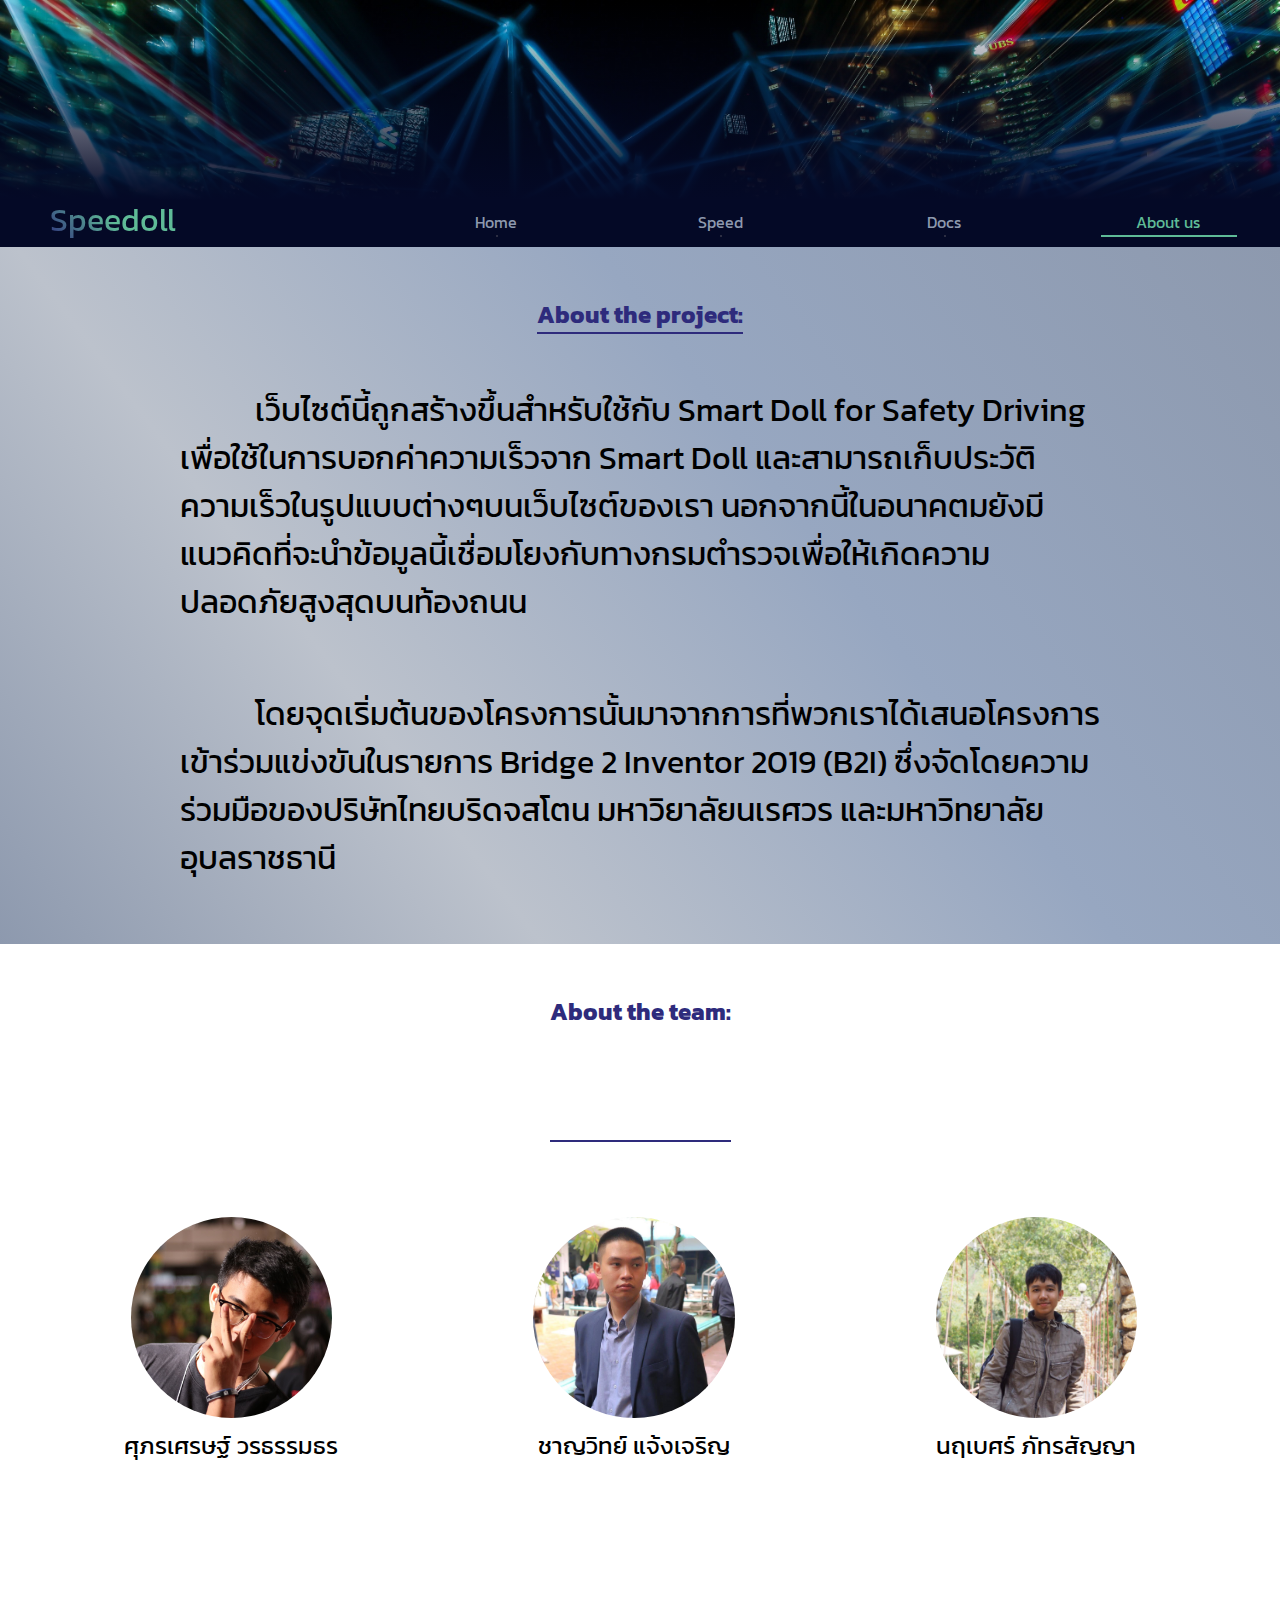
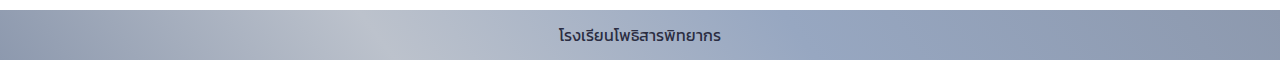
<file: about.html>
<html>
    <head>
        <title>Speedoll - about us</title>
        <link rel="stylesheet" href="https://fonts.googleapis.com/css?family=Kanit&display=swap&subset=thai" />
        <link rel="stylesheet" href="css/common.css" />
        <link rel="stylesheet" href="css/about.css" />
    </head>
    <body>
        <div class="bar">
            <div class="banner"></div>
            <div class="logo">
                <span>Speedoll</span>
            </div>
            <div class="nav">
                <div class="nav-link-wrapper">
                    <a href="/smartdoll" class="nav-link">Home</a>
                    <a href="speed.html" class="nav-link">Speed</a>
                    <a href="docs.html" class="nav-link">Docs</a>
                    <a href="about.html" class="nav-link current">About us</a>
                </div>
            </div>
        </div>
        <div class="content">
            <div class="content-card glass padded">
                <h2>About the project: </h2>
                <p class="medium">เว็บไซต์นี้ถูกสร้างขึ้นสำหรับใช้กับ Smart Doll for Safety Driving เพื่อใช้ในการบอกค่าความเร็วจาก Smart Doll และสามารถเก็บประวัติความเร็วในรูปแบบต่างๆบนเว็บไซต์ของเรา นอกจากนี้ในอนาคตมยังมีแนวคิดที่จะนำข้อมูลนี้เชื่อมโยงกับทางกรมตำรวจเพื่อให้เกิดความปลอดภัยสูงสุดบนท้องถนน</p>
                <p class="medium">โดยจุดเริ่มต้นของโครงการนั้นมาจากการที่พวกเราได้เสนอโครงการเข้าร่วมแข่งขันในรายการ Bridge 2 Inventor 2019 (B2I) ซึ่งจัดโดยความร่วมมือของปริษัทไทยบริดจสโตน มหาวิยาลัยนเรศวร และมหาวิทยาลัยอุบลราชธานี</p>
            </div>
            <div class="content-card">
                <h2>About the team: </h2>
                <div class="team-card-wrapper">
                    <div class="team-card">
                        <div class="team-card-img kom"></div>
                        <div class="team-card-name">
                            ศุภรเศรษฐ์ วรธรรมธร                            
                        </div>
                    </div>
                    <div class="team-card">
                        <div class="team-card-img mon"></div>
                        <div class="team-card-name">
                            ชาญวิทย์ แจ้งเจริญ
                        </div>
                    </div>
                    <div class="team-card">
                        <div class="team-card-img james"></div>
                        <div class="team-card-name">
                            นฤเบศร์ ภัทรสัญญา
                        </div>
                    </div>
                </div>
            </div>
            <div class="team-school">
                <p>โรงเรียนโพธิสารพิทยากร</p>
            </div>
        </div>
    </body>
</html>
</file>
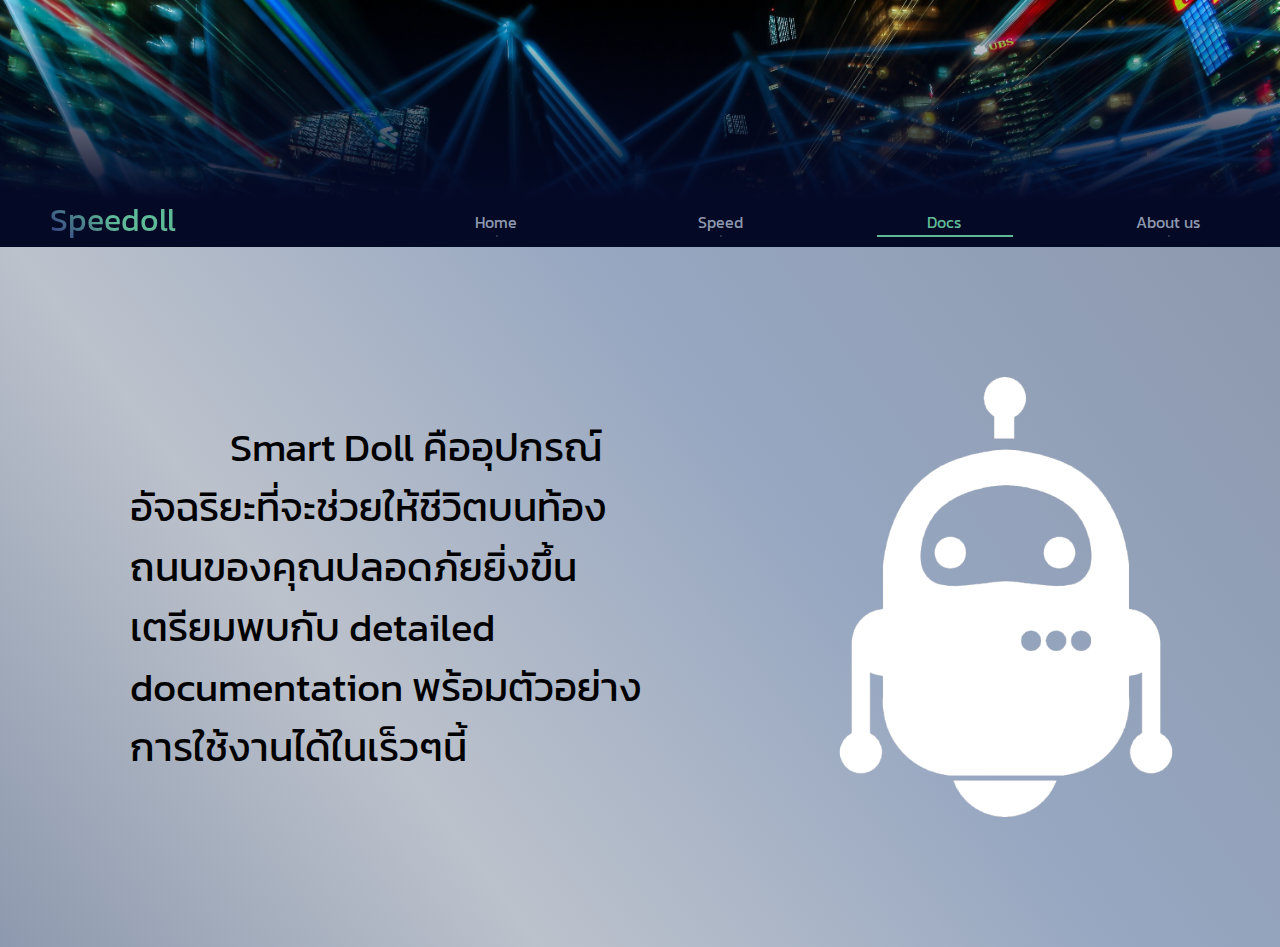
<file: docs.html>
<html>
    <head>
        <title>Speedoll - documentation</title>
        <link rel="stylesheet" href="https://fonts.googleapis.com/css?family=Kanit&display=swap&subset=thai" />
        <link rel="stylesheet" href="css/common.css" />
        <link rel="stylesheet" href="css/docs.css" />
    </head>
    <body>
        <div class="bar">
            <div class="banner"></div>
            <div class="logo">
                <span>Speedoll</span>
            </div>
            <div class="nav">
                <div class="nav-link-wrapper">
                    <a href="/smartdoll" class="nav-link">Home</a>
                    <a href="speed.html" class="nav-link">Speed</a>
                    <a href="docs.html" class="nav-link current">Docs</a>
                    <a href="about.html" class="nav-link">About us</a>
                </div>
            </div>
        </div>
        <div class="content">
            <div class="content-card glass">
                <div class="txt-card">
                    <p class="large">Smart Doll คืออุปกรณ์อัจฉริยะที่จะช่วยให้ชีวิตบนท้องถนนของคุณปลอดภัยยิ่งขึ้น เตรียมพบกับ detailed documentation พร้อมตัวอย่างการใช้งานได้ในเร็วๆนี้</p>
                </div>
                <div class="img-card">
                    <img src="assets/img/robot.png" alt="Smart Doll Device" />
                </div>
            </div>
        </div>
    </body>
</html>
</file>
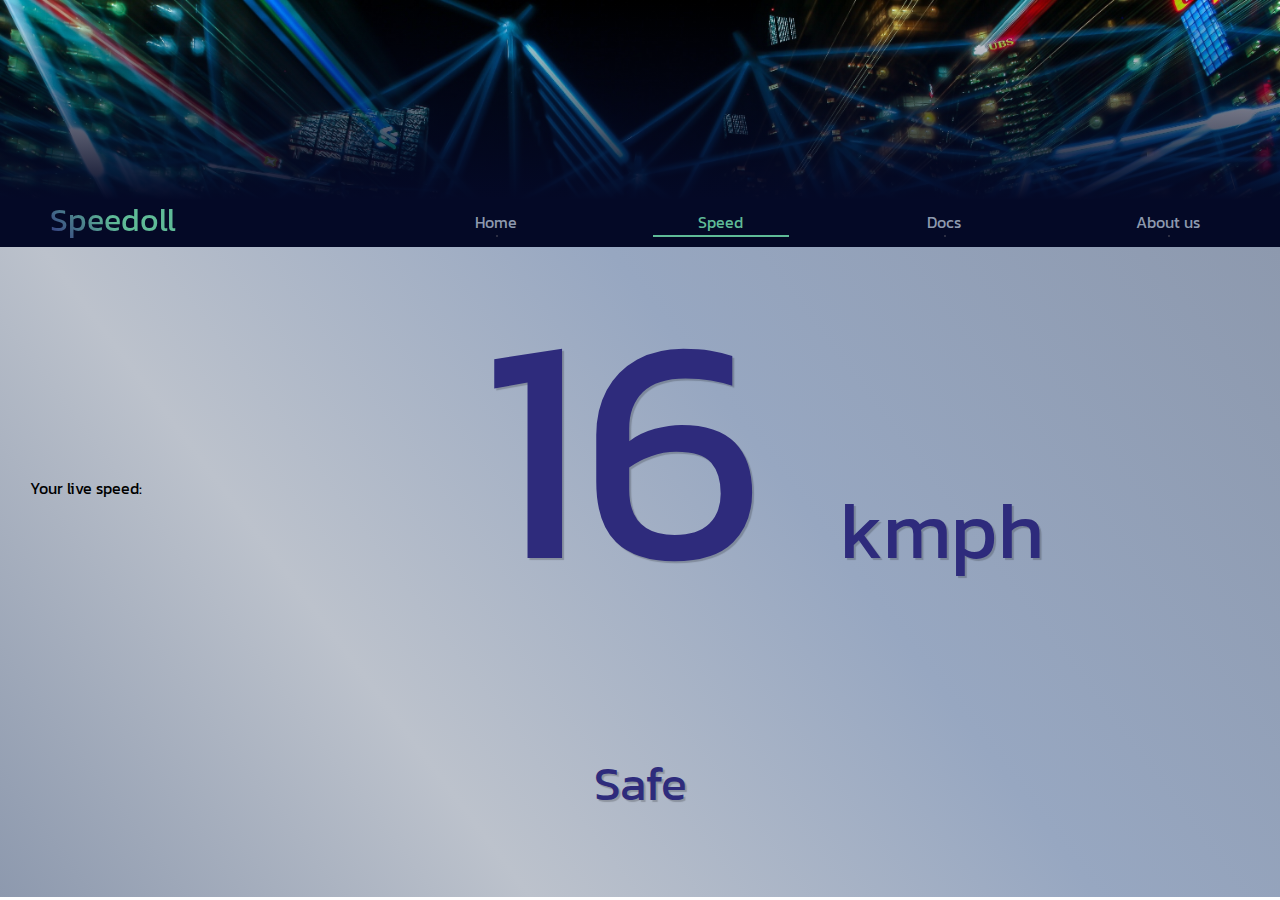
<file: speed.html>
<html>
    <head>
        <title>Speedoll - live speed meter</title>
        <link rel="stylesheet" href="https://fonts.googleapis.com/css?family=Kanit&display=swap&subset=thai" />
        <link rel="stylesheet" href="css/common.css" />
        <link rel="stylesheet" href="css/speed.css" />
    </head>
    <body>
        <div class="bar">
            <div class="banner"></div>
            <div class="logo">
                <span>Speedoll</span>
            </div>
            <div class="nav">
                <div class="nav-link-wrapper">
                    <a href="/smartdoll" class="nav-link">Home</a>
                    <a href="speed.html" class="nav-link current">Speed</a>
                    <a href="docs.html" class="nav-link">Docs</a>
                    <a href="about.html" class="nav-link">About us</a>
                </div>
            </div>
        </div>
        <div class="content">
            <div class="content-card glass">
                <div class="speed-card">
                    <div class="desc">Your live speed:</div>
                    <div class="meter safe" id="meter">
                        0 <span>kmph</span>
                    </div>
                    <div class="warn safe" id="warn">Safe</div>
                </div>
            </div>
        </div>
        <script>
            function getSpeed(x)
            {
                x /= 100;
                x = Math.sin(x) * 4;
                x -= 2;
                return Math.abs((Math.pow(x,5) - (1.5)*(Math.pow(x,4)) + (0.25)*(Math.pow(x,3)) - (3)*(Math.pow(x,2)) - (0.25)*(x) + 85));
            }

            function validateSpeed(v)
            {
                if(speed >= 80)
                {
                    document.getElementById("warn").innerHTML = "Danger!";
                    document.getElementById("warn").className = "warn danger";
                    document.getElementById("meter").className = "meter danger";
                }
                else if(speed >= 60)
                {
                    document.getElementById("warn").innerHTML = "Slow down a little";
                    document.getElementById("warn").className = "warn slow";
                    document.getElementById("meter").className = "meter slow";
                }
                else
                {
                    document.getElementById("warn").innerHTML = "Safe";
                    document.getElementById("warn").className = "warn safe";
                    document.getElementById("meter").className = "meter safe";
                }
            }

            let c = 0;
            let speed = 0;
            setInterval(()=>{
                speed = Math.round(getSpeed(c++ % 65));
                document.getElementById("meter").innerHTML = speed + " <span>kmph<span>";
                validateSpeed(speed);
            }, 500);
        </script>
    </body>
</html>
</file>
<file: css/common.css>
body
{
    width: 100vw;
    margin: 0px;
    padding: 0px;
    font-family: 'Kanit', sans-serif;
    overflow-x: hidden
}

.bar
{
    width: 100%;
    background: #040926;
    color: #8D99AE;
    display: flex;
    flex-flow: row wrap;
    justify-content: space-between;
    box-sizing: border-box;
}

.bar .banner
{
    width: 100%;
    height: 200px;
    background: url('../assets/img/abstract.jpg');
    background-size: cover;
}

.bar .banner::after
{
    display: block;
    content: '';
    width: 100%;
    height: 200px;
    position: relative;
    background: linear-gradient(rgba(4, 9, 38, 0), rgba(4, 9, 38, 1));
}

.bar .logo
{
    width: 30%;
    height: 100%;
    line-height: 20px;
    padding: 10px;
    padding-left: 50px;
    box-sizing: border-box;
}

.bar .logo span
{
    font-size: 2em;
    background: rgb(46,43,124);
    background: linear-gradient(45deg, rgba(46,43,124,1) 0%, rgba(95,187,151,1) 50%);
    background-clip: text;
    -webkit-background-clip: text;
    -webkit-text-fill-color: transparent;
}

.bar .nav
{
    width: 70%;
    height: 100%;
    box-sizing: border-box;
}

.bar .nav .nav-link-wrapper
{
    width: 100%;
    height: 100%;
    display: flex;
    flex-flow: row nowrap;
    justify-content: space-around;
    box-sizing: border-box;
}

.bar .nav .nav-link
{
    display: block;
    width: 20%;
    text-align: center;
    line-height: 45px;
    text-decoration: none;
    color: #8D99AE;
    transition: background-color 0.15s, color 0.15s;
}

.bar .nav .nav-link::after
{
    display: block;
    content: '';
    position: relative;
    bottom: 10px;
    left: 50%;
    width: 0%;
    border: 1px solid #2B2D42;
    transition: width 0.5s cubic-bezier(0.075, 0.82, 0.165, 1), left 0.5s cubic-bezier(0.075, 0.82, 0.165, 1), border-color 1s;
}

.bar .nav .nav-link:hover, .bar .nav .nav-link.current
{
    cursor: pointer;
    color: #5FBB97;
}

.bar .nav .nav-link:hover::after, .bar .nav .nav-link.current::after
{
    width: 75%;
    left: 12.5%;
    border-color: #5FBB97;
}

.content
{
    width: 100%;
}

.content-card
{
    width: 100%;
    min-height: calc(100vh - 250px);
    padding: 30px;
    display: flex;
    flex-flow: row nowrap;
    justify-content: space-around;
    box-sizing: border-box;
    overflow: hidden;
}

.content-card.gray
{
    background-color: #8D99AE;
    color: #040926;
}

.content-card.glass
{
    background: rgb(141,153,174);
    background: linear-gradient(53deg, rgba(141,153,174,1) 0%, rgba(188,194,204,1) 30%, rgba(151,167,193,1) 62%, rgba(141,153,174,1) 100%);
}

.content-card.padded
{
    padding-left: 20vh;
    padding-right: 20vh;
}

.img-card
{
    width: 40%;
    display: flex;
    justify-content: center;
    align-items: center;
    box-sizing: border-box;
}

.img-card img
{
    width: 90%;
    border-radius: 10px;
    transition: box-shadow 0.2s;
    box-shadow: 2px 2px 10px 0.1px rgba(0,0,0,0.1);
}

.img-card img:hover
{
    width: 90%;
    border-radius: 10px;
    box-shadow: 4px 4px 10px 0.3px rgba(0,0,0,0.15);
}

.txt-card
{
    width: 60%;
    padding: 100px;
    display: flex;
    flex-flow: row wrap;
    justify-content: center;
    align-items: center;
    box-sizing: border-box;
}

p.medium
{
    font-size: 2em;
    text-indent: 75px;
}

p.large
{
    font-size: 2.5em;
    text-indent: 100px;
}

.call-to-action
{
    width: 200px;
    height: 60px;
    line-height: 60px;
    color: white;
    text-decoration: none;
    text-align: center;
    font-size: 2em;
    border-radius: 10px;
    background: rgb(43,45,66);
    background: linear-gradient(30deg, rgba(46,43,124,1) 0%, rgba(95,187,151,1) 100%);
    box-shadow: 3px 2px 5px 0.1px rgba(4, 9, 38, 0.1);
    align-self: flex-end;
    transition: box-shadow 0.5s, filter 0.4s;
}

.call-to-action:hover
{
    box-shadow: 3px 2px 5px 0.1px rgba(4, 9, 38, 0.3);
    filter: brightness(1.1);
}
</file>
<file: css/about.css>
.content-card
{
    flex-flow: row wrap;
}

h2
{
    color: #2E2B7C;
    border-bottom: 2px solid #2E2B7C;
    display: table;
}

.team-card-wrapper
{
    width: 100%;
    display: flex;
    flex-flow: row nowrap;
    margin-bottom: 5vh;
}

.team-card
{
    width: 33%;
    display: flex;
    flex-flow: column wrap;
    justify-content: center;
    align-items: center;
}

.team-card-img
{
    width: 50%;
    border-radius: 100%;
}

.team-card-img::after
{
    content: '';
    display: block;
    padding-bottom: 100%;
}

.team-card-img.kom
{
    background: url('../assets/img/kom.jpg');
    background-size: cover;
    background-position: center center; 
}

.team-card-img.mon
{
    background: url('../assets/img/mon.jpg');
    background-size: cover;
    background-position: center center; 
}

.team-card-img.james
{
    background: url('../assets/img/james.jpg');
    background-size: cover;
    background-position: center center; 
}

.team-card-name
{
    font-size: 1.5em;
    margin-top: 10px;
}

.team-school
{
    width: 100%;
    height: 50px;
    line-height: 50px;
    background: rgb(141,153,174);
    background: linear-gradient(53deg, rgba(141,153,174,1) 0%, rgba(188,194,204,1) 30%, rgba(151,167,193,1) 62%, rgba(141,153,174,1) 100%);
    color: #2B2D42;
    text-align: center;
}
</file>
<file: css/docs.css>
.img-card img
{
    box-shadow: none;
    opacity: 1;
    transition: filter 0.5s cubic-bezier(0.47, 0, 0.745, 0.715), opacity 0.5s cubic-bezier(0.47, 0, 0.745, 0.715);
}

.img-card img:hover
{
    box-shadow: none;
    filter: blur(5px);
    opacity: 0.8;
}
</file>
<file: css/speed.css>
.speed-card
{
    width: 100%;
    display: flex;
    flex-flow: row wrap;
    justify-content: space-between;
    align-items: center;
}

.desc
{
    width: 20%;
}

.meter
{
    font-size: 20pc;
    width: 80%;
    text-align: center;
    text-shadow: 2px 2px 1px rgba(0,0,0,0.2);
    line-height: 15pc;
}

.meter span
{
    font-size: 5pc;
}

.warn
{
    font-size: 3pc;
    width: 100%;
    text-align: center;
    transition: color 0.2s;
    text-shadow: 2px 2px 1px rgba(0,0,0,0.2);
}

.meter.safe, .warn.safe
{
    color: #2E2B7C;
}

.meter.slow, .warn.slow
{
    color: #5FBB97;
}

.meter.danger, .warn.danger
{
    color: rgb(124, 43, 43);
}
</file>
